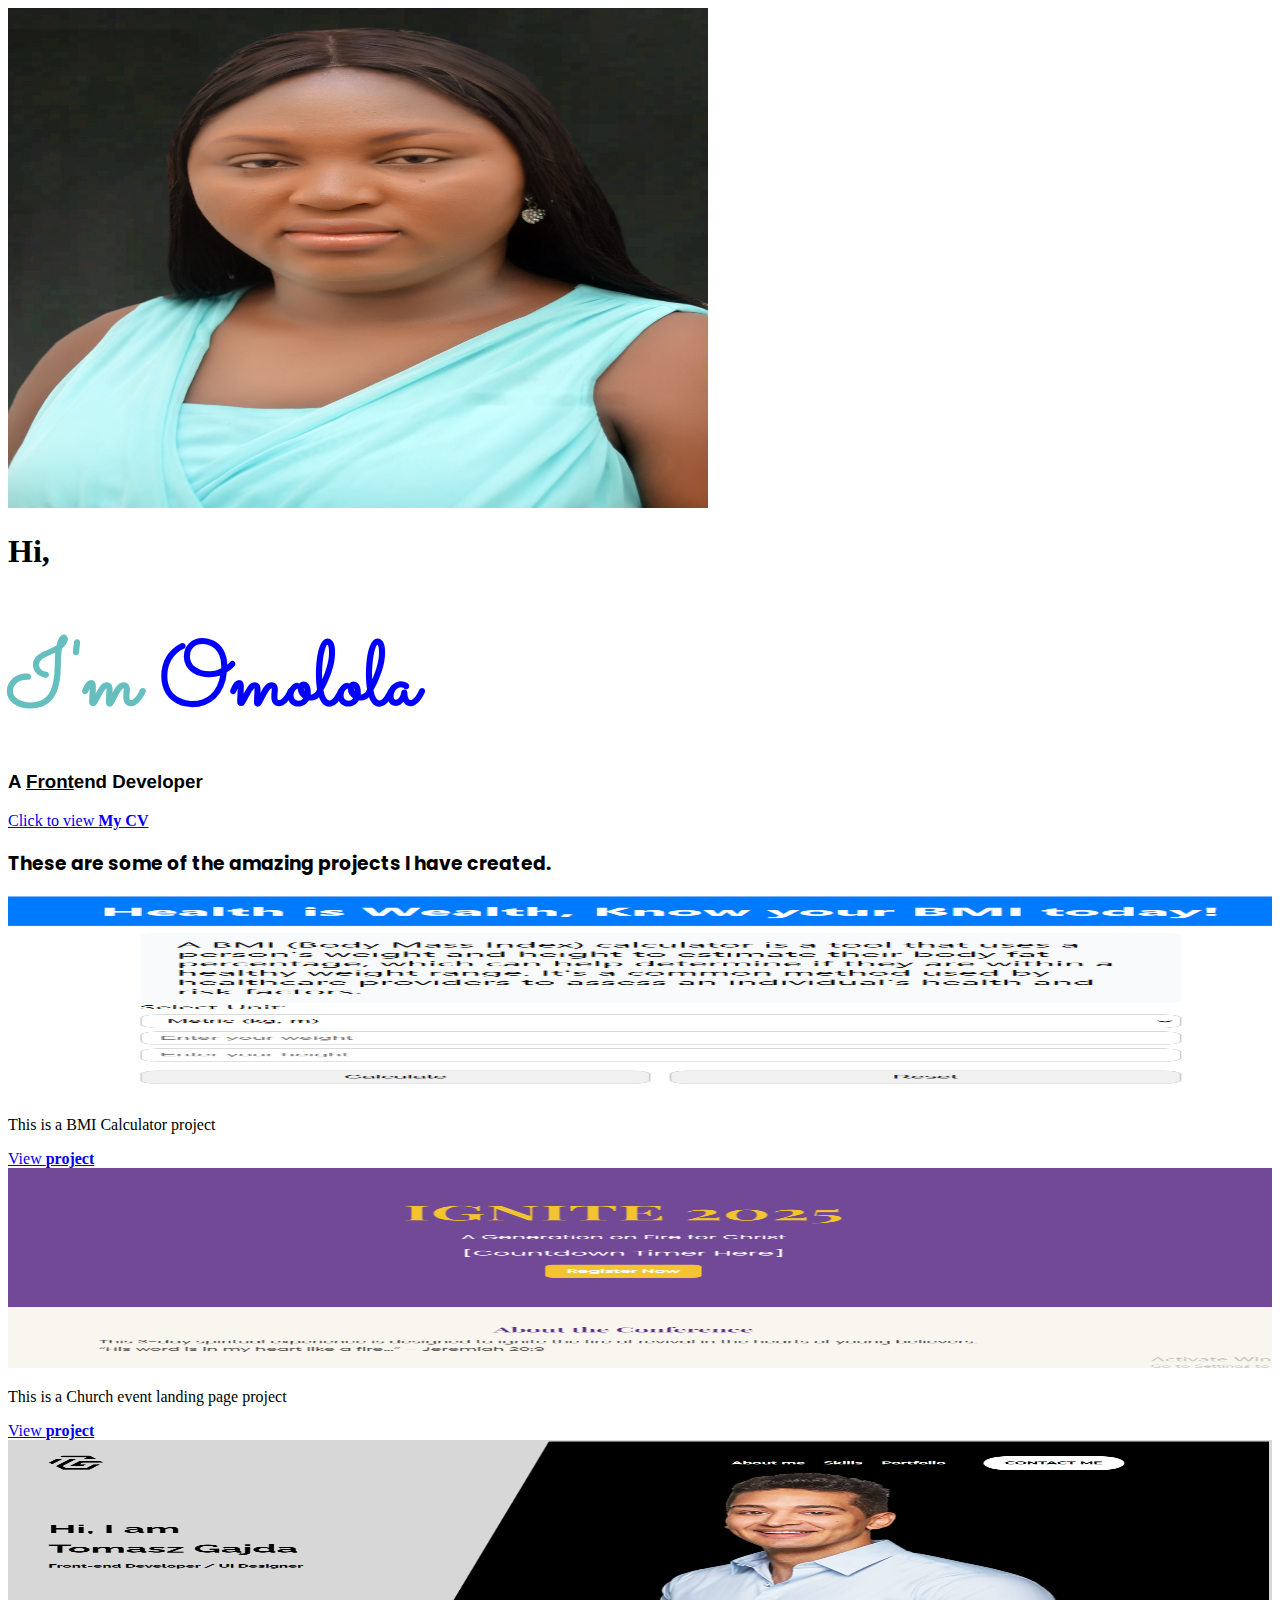
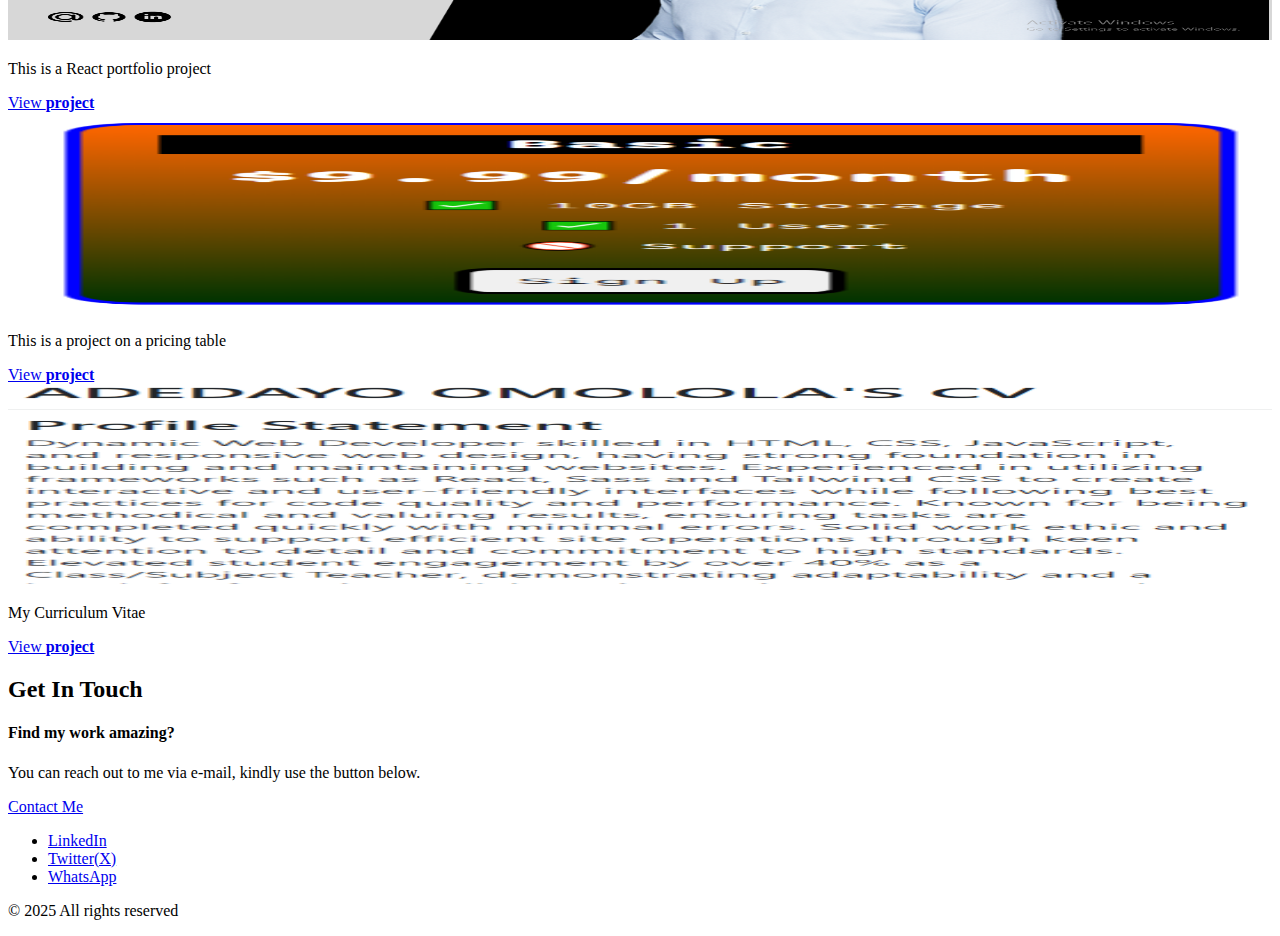
<file: index.html>
<!DOCTYPE html>
<html lang="en">
  <head>
    <meta charset="UTF-8" />
    <meta name="viewport" content="width=device-width, initial-scale=1.0" />
    <title>DevOmolola Portfolio</title>
    <link
      href="https://cdn.jsdelivr.net/npm/bootstrap@5.3.5/dist/css/bootstrap.min.css"
      rel="stylesheet"
      integrity="sha384-SgOJa3DmI69IUzQ2PVdRZhwQ+dy64/BUtbMJw1MZ8t5HZApcHrRKUc4W0kG879m7"
      crossorigin="anonymous"
    />

    <link
      href="https://fonts.googleapis.com/css2?family=Merriweather:ital,wght@0,300;0,400;0,700;0,900;1,300;1,400;1,700;1,900&amp;family=Sacramento&amp;display=swap"
      rel="stylesheet"
    />

    <link rel="stylesheet" href="./css/style.css" />
  </head>

  <body>
    <div class="bg-dark-subtle">
      <div class="container col-xxl-8">
        <div class="row flex-lg-row-reverse align-items-center g-5 py-5">
          <div class="col-10 col-sm-8 col-lg-6">
            <img
              src="./images/profile pix.jpg"
              class="d-block mx-lg-auto img-fluid"
              alt="Profile picture"
              width="700"
              height="500"
              loading="lazy"
            />
          </div>
          <div class="col-lg-6">
            <h1 class="display-5 text-body-emphasis lh-1 mb-3">Hi,</h1>
            <h4 class="display-5 text-body-emphasis lh-1 mb-3 name">
              I'm <span style="color: blue">Omolola</span>
            </h4>
            <h3 class="display-5 fst-italic lh-1 mb-3 dev">
              A <span class="front">Front</span>end Developer
            </h3>

            <div>
              <a
                class="btn btn-primary btn btn-lg"
                href="./links/resume.html"
                role="button"
                target="_blank"
                >Click to view <strong>My CV</strong></a
              >
            </div>
          </div>
        </div>
      </div>
    </div>

    <div class="album py-5 bg-dark text-white">
      <h3 class="text-center mb-5 created">
        These are some of the amazing projects I have created.
      </h3>
      <div class="container bg-dark text-white">
        <div class="row row-cols-1 row-cols-lg-3 g-3">
          <div class="col">
            <div class="card shadow-sm">
              <div>
                <img
                  src="./images/BMI Calc.png"
                  alt="BMI calculator"
                  width="100%"
                  height="200px"
                />
              </div>
              <div class="card-body">
                <p class="">This is a BMI Calculator project</p>
                <div class="d-flex justify-content-between align-items-center">
                  <div class="btn-group">
                    <a
                      class="btn btn-primary"
                      href="https://omololami06.github.io/BMI-Calculator/"
                      role="button"
                      target="_blank"
                      >View <strong>project</strong></a
                    >
                  </div>
                </div>
              </div>
            </div>
          </div>

          <div class="col">
            <div class="card shadow-sm">
              <div>
                <img
                  src="./images/desktop.png"
                  alt="church event landing page"
                  width="100%"
                  height="200px"
                />
              </div>
              <div class="card-body">
                <p class="">This is a Church event landing page project</p>
                <div class="d-flex justify-content-between align-items-center">
                  <div class="btn-group">
                    <a
                      class="btn btn-primary"
                      href="https://omololami06.github.io/church-demo-landing-page/"
                      role="button"
                      target="_blank"
                      >View <strong>project</strong></a
                    >
                  </div>
                </div>
              </div>
            </div>
          </div>

          <div class="col">
            <div class="card shadow-sm">
              <div>
                <img
                  src="./images/portfolio.png"
                  alt="portfolio"
                  width="100%"
                  height="200px"
                />
              </div>
              <div class="card-body">
                <p class="">This is a React portfolio project</p>
                <div class="d-flex justify-content-between align-items-center">
                  <div class="btn-group">
                    <a
                      class="btn btn-primary"
                      href="https://portfolio-rust-zeta-76.vercel.app/"
                      role="button"
                      target="_blank"
                      >View <strong>project</strong></a
                    >
                  </div>
                </div>
              </div>
            </div>
          </div>

          <div class="col">
            <div class="card shadow-sm">
              <div class="">
                <img
                  src="./images/pricing.png"
                  alt="pricing"
                  width="100%"
                  height="200px"
                />
              </div>
              <div class="card-body">
                <p class="">This is a project on a pricing table</p>
                <div class="d-flex justify-content-between align-items-center">
                  <div class="btn-group">
                    <a
                      class="btn btn-primary"
                      href="./links/pricing.html"
                      role="button"
                      target="_blank"
                      >View <strong>project</strong></a
                    >
                  </div>
                </div>
              </div>
            </div>
          </div>

          <div class="col">
            <div class="card shadow-sm">
              <div class="">
                <img
                  src="./images/resume.png"
                  alt="resume"
                  width="100%"
                  height="200px"
                />
              </div>
              <div class="card-body">
                <p class="">My Curriculum Vitae</p>
                <div class="d-flex justify-content-between align-items-center">
                  <div class="btn-group">
                    <a
                      class="btn btn-primary"
                      href="./links/resume.html"
                      role="button"
                      target="_blank"
                      >View <strong>project</strong></a
                    >
                  </div>
                </div>
              </div>
            </div>
          </div>
        </div>
      </div>
    </div>

    <div class="bg-dark text-white pt-5 pb-5">
      <div class="container">
        <h2 class="text-center"><strong> Get In Touch </strong></h2>
        <h4 class="you text-center mt-3">Find my work amazing?</h4>
        <p class="text-center mt-3">
          You can reach out to me via e-mail, kindly use the button below.
        </p>

        <div class="d-flex align-items-center justify-content-center mt-4">
          <a
            class="btn btn-outline-primary btn-lg fs-1"
            href="mailto:omololaadedayo008@gmail.com"
            role="button"
            >Contact Me</a
          >
        </div>
      </div>
    </div>

    <div class="bg-primary-subtle text-white pb-5">
      <div class="container">
        <footer class="pt-5">
          <ul class="nav justify-content-center border-bottom pb-3 mb-3">
            <li class="nav-item">
              <a
                href="https://www.linkedin.com/in/omolola-faith-41b4071b0/overlay/about-this-profile/?lipi=urn%3Ali%3Apage%3Ad_flagship3_profile_view_base%3Bl6punKv4ScGZdJfxTK3GeQ%3D%3D"
                class="nav-link px-2 text-body-secondary fs-5"
                >LinkedIn</a
              >
            </li>
            <li class="nav-item">
              <a
                href="https://x.com/Omoadetelecom"
                class="nav-link px-2 text-body-secondary fs-5"
                >Twitter(X)</a
              >
            </li>
            <li class="nav-item">
              <a
                href="https://wa.me/2347069743620"
                class="nav-link px-2 text-body-secondary fs-5"
                >WhatsApp</a
              >
            </li>
          </ul>
          <p class="text-center text-body-secondary">
            © 2025 All rights reserved
          </p>
        </footer>
      </div>
    </div>
  </body>
</html>
</file>
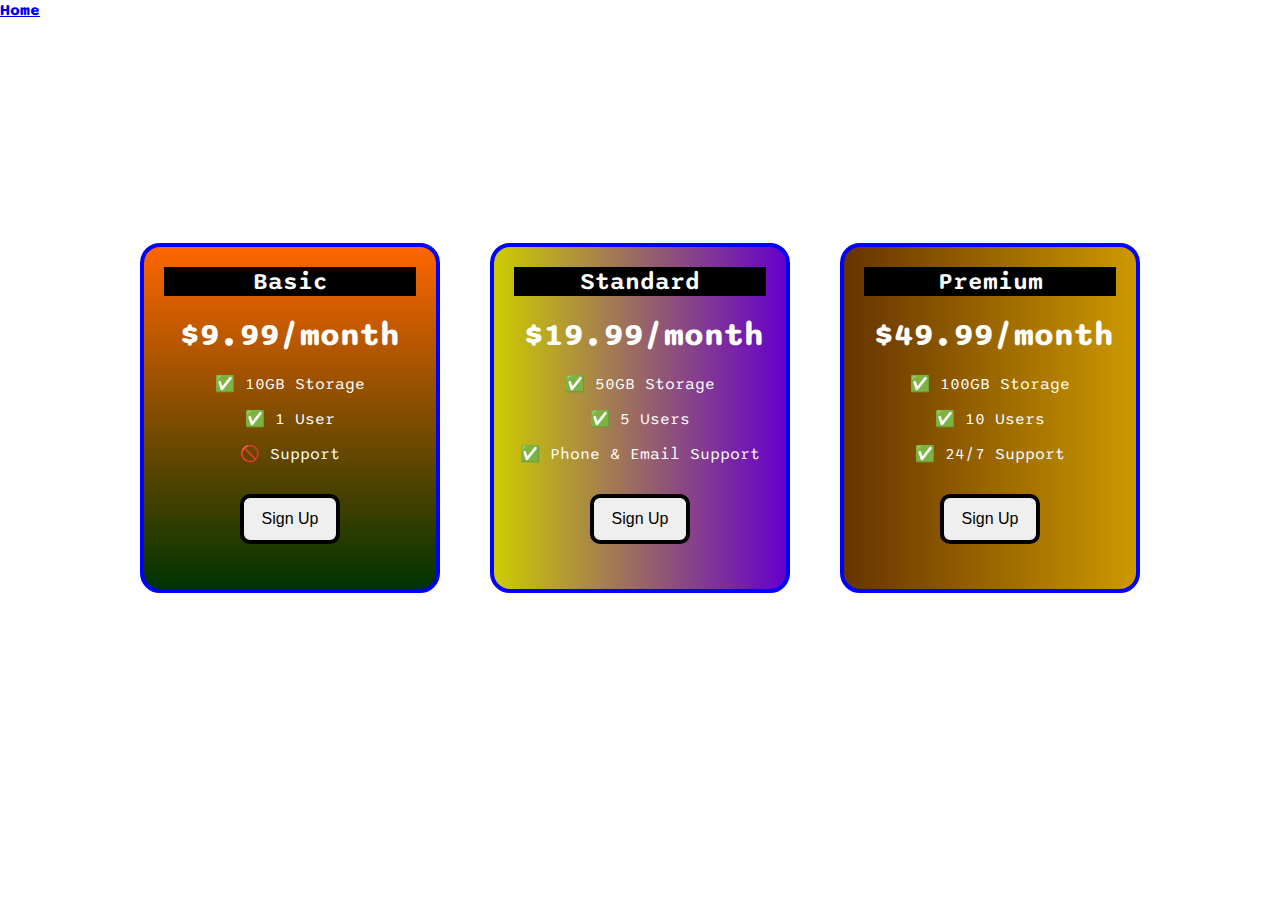
<file: links/pricing.html>
<!DOCTYPE html>
<html>
  <head>
    <title>Flexbox Pricing Table</title>
    <link rel="preconnect" href="https://fonts.googleapis.com" />
    <link rel="preconnect" href="https://fonts.gstatic.com" crossorigin />
    <link
      href="https://fonts.googleapis.com/css2?family=Sono:wght@400;700&display=swap"
      rel="stylesheet"
    />

    <link
      href="https://cdn.jsdelivr.net/npm/bootstrap@5.3.5/dist/css/bootstrap.min.css"
      rel="stylesheet"
      integrity="sha384-SgOJa3DmI69IUzQ2PVdRZhwQ+dy64/BUtbMJw1MZ8t5HZApcHrRKUc4W0kG879m7"
      crossorigin="anonymous"
    />
    <style>
      body {
        font-family: "Sono", sans-serif;
      }

      /* Hint: What can you do with a media query and flexbox? */
      @media (max-width: 1250px) {
      }

      * {
        padding: 0px;
        margin: 0px;
        box-sizing: border-box;
      }
      .pricing-container {
        width: 100%;
        height: 60vh;
        display: flex;
        align-items: center;
        justify-content: center;
        gap: 50px;
        background-color: white;
        color: black;
        font-size: 2rem;
      }

      .pricing-plan {
        border: 4px solid blue;
        border-radius: 20px;
        width: 300px;
        height: 350px;
        padding: 10px;
        text-align: center;
        margin-top: 20%;
      }

      #two {
        margin-top: 15px;
      }
      #three {
        margin-top: 15px;
      }

      .plan-features {
        margin: 10px;
        font-size: 1rem;
        color: white;
        font-size: 1rem;
        list-style-type: none;
      }

      .plan-title {
        font-size: 1.5rem;
        font-weight: 600;
        background-color: black;
        color: white;
        margin: 10px;
      }
      .plan-price {
        font-size: 2rem;
        font-weight: bold;
        color: white;
        margin: 20px;
      }

      .one {
        background: linear-gradient(to top, #003300 0%, #ff6600 100%);
      }
      .two {
        background: linear-gradient(to right, #cccc00 0%, #6600cc 100%);
      }
      .three {
        background: linear-gradient(to left, #cc9900 0%, #663300 100%);
      }

      button {
        margin-top: 20px;
        border: 4px solid black;
        width: 100px;
        height: 50px;
        border-radius: 10px;
        font-size: 1rem;
        cursor: pointer;
      }
      button:hover {
        color: blue;
        background-color: #cccc00;
      }
      @media screen and (max-width: 1250px) {
        .pricing-container {
          flex-direction: column;
          height: 100%;
        }

        .pricing-plan {
          margin-top: 5px;
        }
      }
    </style>
  </head>

  <body>
    <div class="container mt-5">
      <a class="btn btn-primary" href="../index.html" role="button"
        ><strong>Home</strong></a
      >
    </div>

    <div class="pricing-container container">
      <div class="pricing-plan one">
        <div class="plan-title">Basic</div>
        <div class="plan-price">$9.99/month</div>
        <ul class="plan-features">
          <li id="0ne">✅ 10GB Storage</li>
          <li id="two">✅ 1 User</li>
          <li id="three">🚫 Support</li>
        </ul>
        <button class="plan-button">Sign Up</button>
      </div>
      <div class="pricing-plan two">
        <div class="plan-title">Standard</div>
        <div class="plan-price">$19.99/month</div>
        <ul class="plan-features">
          <li id="0ne">✅ 50GB Storage</li>
          <li id="two">✅ 5 Users</li>
          <li id="three">✅ Phone &amp; Email Support</li>
        </ul>
        <button class="plan-button">Sign Up</button>
      </div>
      <div class="pricing-plan three">
        <div class="plan-title">Premium</div>
        <div class="plan-price">$49.99/month</div>
        <ul class="plan-features">
          <li id="0ne">✅ 100GB Storage</li>
          <li id="two">✅ 10 Users</li>
          <li id="three">✅ 24/7 Support</li>
        </ul>
        <button class="plan-button">Sign Up</button>
      </div>
    </div>
  </body>
</html>
</file>
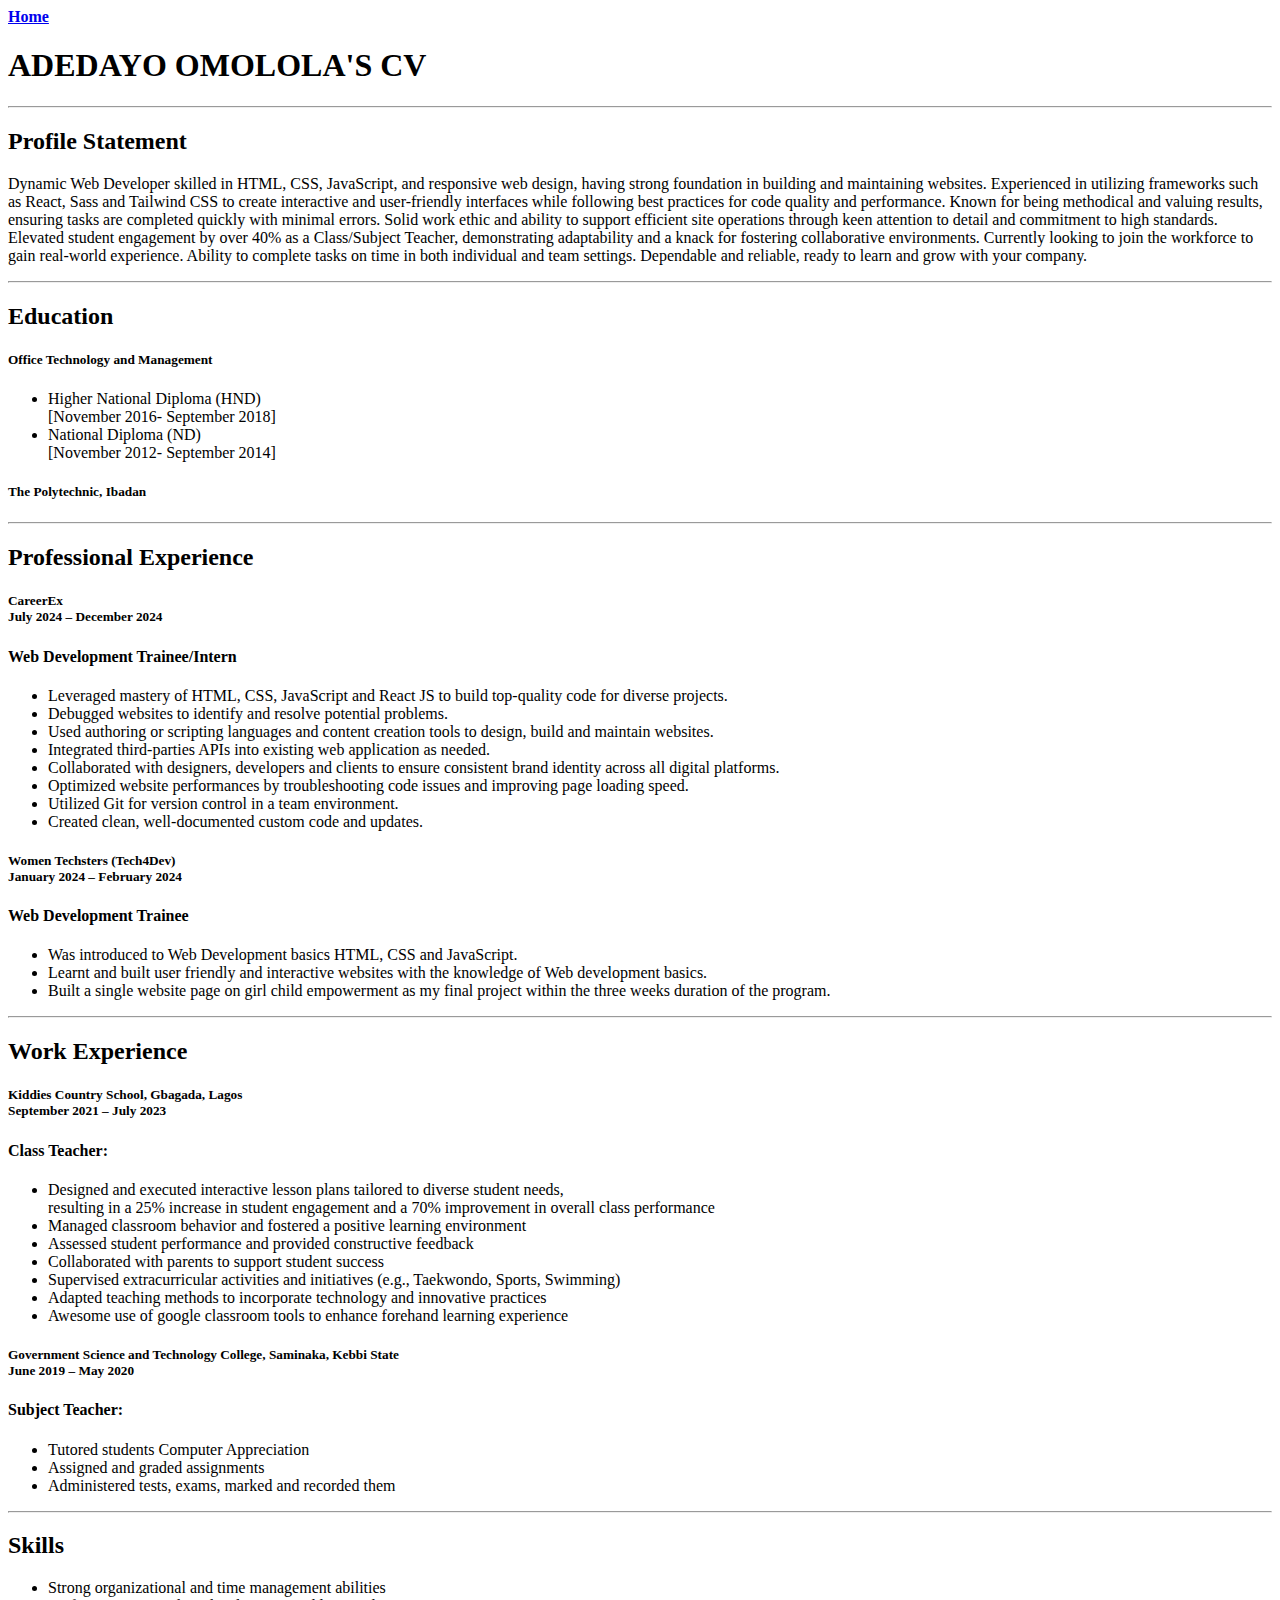
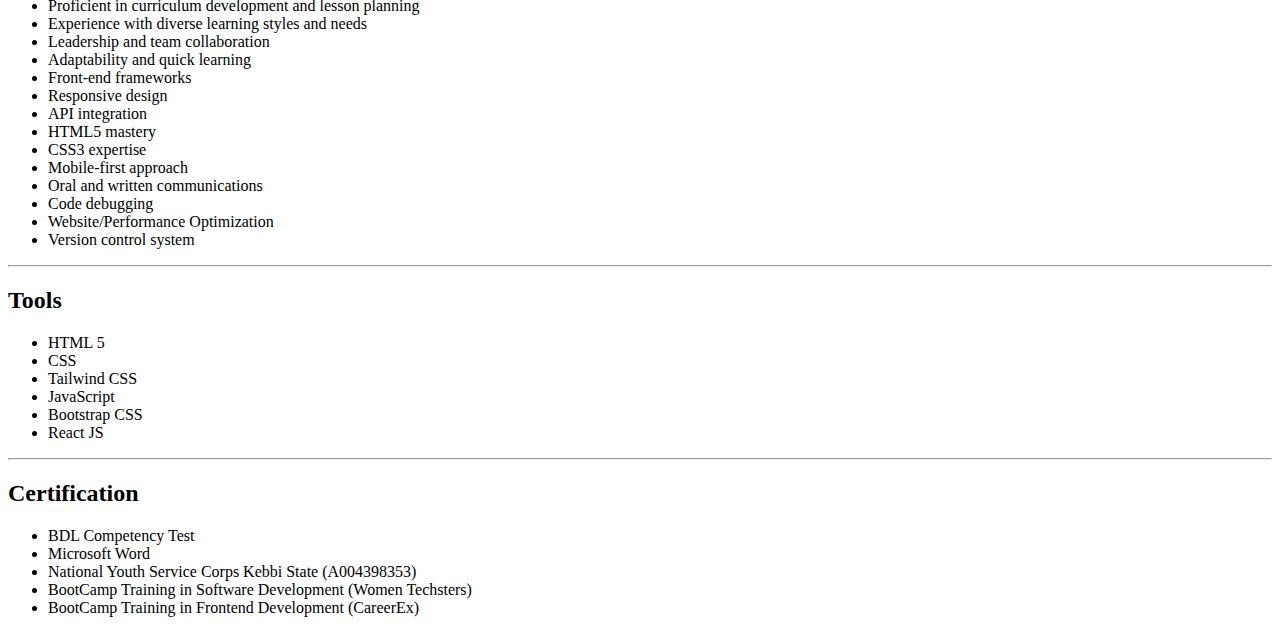
<file: links/resume.html>
<!DOCTYPE html>
<html lang="en">
  <head>
    <meta charset="UTF-8" />
    <meta name="viewport" content="width=device-width, initial-scale=1.0" />
    <title>Adedayo Omolola's CV</title>
    <link
      href="https://cdn.jsdelivr.net/npm/bootstrap@5.3.5/dist/css/bootstrap.min.css"
      rel="stylesheet"
      integrity="sha384-SgOJa3DmI69IUzQ2PVdRZhwQ+dy64/BUtbMJw1MZ8t5HZApcHrRKUc4W0kG879m7"
      crossorigin="anonymous"
    />
  </head>
  <body>
    <div class="container my-5">
      <div>
        <a class="btn btn-primary" href="../index.html" role="button"
          ><strong>Home</strong></a
        >
      </div>

      <title>Adedayo Omolola's</title>
      <h1 class="m-3">ADEDAYO OMOLOLA'S CV</h1>

      <hr />

      <div class="m-3">
        <h2>Profile Statement</h2>
        <p>
          Dynamic Web Developer skilled in HTML, CSS, JavaScript, and responsive
          web design, having strong foundation in building and maintaining
          websites. Experienced in utilizing frameworks such as React, Sass and
          Tailwind CSS to create interactive and user-friendly interfaces while
          following best practices for code quality and performance. Known for
          being methodical and valuing results, ensuring tasks are completed
          quickly with minimal errors. Solid work ethic and ability to support
          efficient site operations through keen attention to detail and
          commitment to high standards. Elevated student engagement by over 40%
          as a Class/Subject Teacher, demonstrating adaptability and a knack for
          fostering collaborative environments. Currently looking to join the
          workforce to gain real-world experience. Ability to complete tasks on
          time in both individual and team settings. Dependable and reliable,
          ready to learn and grow with your company.
        </p>
      </div>

      <hr />

      <div class="m-3">
        <h2>Education</h2>

        <h5>Office Technology and Management</h5>
        <ul class="list-group">
          <li class="list-group-item">
            Higher National Diploma (HND) <br />
            [November 2016- September 2018]
          </li>
          <li class="list-group-item">
            National Diploma (ND) <br />
            [November 2012- September 2014]
          </li>
        </ul>
        <h5>The Polytechnic, Ibadan</h5>
      </div>

      <hr />

      <div class="m-3">
        <h2>Professional Experience</h2>
        <h5 class="fst-italic">
          CareerEx <br />
          July 2024 – December 2024
        </h5>

        <h4>Web Development Trainee/Intern</h4>
        <ul class="list-group">
          <li class="list-group-item">
            Leveraged mastery of HTML, CSS, JavaScript and React JS to build
            top-quality code for diverse projects.
          </li>
          <li class="list-group-item">
            Debugged websites to identify and resolve potential problems.
          </li>
          <li class="list-group-item">
            Used authoring or scripting languages and content creation tools to
            design, build and maintain websites.
          </li>
          <li class="list-group-item">
            Integrated third-parties APIs into existing web application as
            needed.
          </li>
          <li class="list-group-item">
            Collaborated with designers, developers and clients to ensure
            consistent brand identity across all digital platforms.
          </li>
          <li class="list-group-item">
            Optimized website performances by troubleshooting code issues and
            improving page loading speed.
          </li>
          <li class="list-group-item">
            Utilized Git for version control in a team environment.
          </li>
          <li class="list-group-item">
            Created clean, well-documented custom code and updates.
          </li>
        </ul>
      </div>

      <div>
        <h5 class="fst-italic">
          Women Techsters (Tech4Dev) <br />
          January 2024 – February 2024
        </h5>
        <h4>Web Development Trainee</h4>
        <ul class="list-group">
          <li class="list-group-item">
            Was introduced to Web Development basics HTML, CSS and JavaScript.
          </li>
          <li class="list-group-item">
            Learnt and built user friendly and interactive websites with the
            knowledge of Web development basics.
          </li>
          <li class="list-group-item">
            Built a single website page on girl child empowerment as my final
            project within the three weeks duration of the program.
          </li>
        </ul>
      </div>

      <hr />

      <div class="m-3">
        <h2>Work Experience</h2>
        <h5 class="fst-italic">
          Kiddies Country School, Gbagada, Lagos <br />
          September 2021 – July 2023
        </h5>

        <h4>Class Teacher:</h4>
        <ul class="list-group">
          <li class="list-group-item">
            Designed and executed interactive lesson plans tailored to diverse
            student needs, <br />
            resulting in a 25% increase in student engagement and a 70%
            improvement in overall class performance
          </li>
          <li class="list-group-item">
            Managed classroom behavior and fostered a positive learning
            environment
          </li>
          <li class="list-group-item">
            Assessed student performance and provided constructive feedback
          </li>
          <li class="list-group-item">
            Collaborated with parents to support student success
          </li>
          <li class="list-group-item">
            Supervised extracurricular activities and initiatives (e.g.,
            Taekwondo, Sports, Swimming)
          </li>
          <li class="list-group-item">
            Adapted teaching methods to incorporate technology and innovative
            practices
          </li>
          <li class="list-group-item">
            Awesome use of google classroom tools to enhance forehand learning
            experience
          </li>
        </ul>
      </div>

      <div class="m-3">
        <h5 class="fst-italic">
          Government Science and Technology College, Saminaka, Kebbi State
          <br />
          June 2019 – May 2020
        </h5>

        <h4>Subject Teacher:</h4>
        <ul class="list-group">
          <li class="list-group-item">
            Tutored students Computer Appreciation
          </li>

          <li class="list-group-item">Assigned and graded assignments</li>
          <li class="list-group-item">
            Administered tests, exams, marked and recorded them
          </li>
        </ul>
      </div>

      <hr />

      <div class="m-3">
        <h2>Skills</h2>
        <ul class="list-group">
          <li class="list-group-item">
            Strong organizational and time management abilities
          </li>
          <li class="list-group-item">
            Proficient in curriculum development and lesson planning
          </li>
          <li class="list-group-item">
            Experience with diverse learning styles and needs
          </li>
          <li class="list-group-item">Leadership and team collaboration</li>
          <li class="list-group-item">Adaptability and quick learning</li>
          <li class="list-group-item">Front-end frameworks</li>
          <li class="list-group-item">Responsive design</li>
          <li class="list-group-item">API integration</li>
          <li class="list-group-item">HTML5 mastery</li>
          <li class="list-group-item">CSS3 expertise</li>
          <li class="list-group-item">Mobile-first approach</li>
          <li class="list-group-item">Oral and written communications</li>
          <li class="list-group-item">Code debugging</li>
          <li class="list-group-item">Website/Performance Optimization</li>
          <li class="list-group-item">Version control system</li>
        </ul>
      </div>
      <hr />

      <div class="m-3">
        <h2>Tools</h2>
        <ul class="list-group">
          <li class="list-group-item">HTML 5</li>
          <li class="list-group-item">CSS</li>
          <li class="list-group-item">Tailwind CSS</li>
          <li class="list-group-item">JavaScript</li>
          <li class="list-group-item">Bootstrap CSS</li>
          <li class="list-group-item">React JS</li>
        </ul>
      </div>
      <hr />

      <div class="m-3">
        <h2>Certification</h2>
        <ul class="list-group">
          <li class="list-group-item">BDL Competency Test</li>
          <li class="list-group-item">Microsoft Word</li>
          <li class="list-group-item">
            National Youth Service Corps Kebbi State (A004398353)
          </li>
          <li class="list-group-item">
            BootCamp Training in Software Development (Women Techsters)
          </li>
          <li class="list-group-item">
            BootCamp Training in Frontend Development (CareerEx)
          </li>
        </ul>
      </div>
    </div>
  </body>
</html>
</file>
<file: css/style.css>
@import url("https://fonts.googleapis.com/css2?family=Mulish:ital,wght@0,200..1000;1,200..1000&family=PT+Serif:ital,wght@0,400;0,700;1,400;1,700&family=Poppins:ital,wght@0,100;0,200;0,300;0,400;0,500;0,600;0,700;0,800;0,900;1,100;1,200;1,300;1,400;1,500;1,600;1,700;1,800;1,900&display=swap");

.dev {
  font-family: "PT-serif", sans-serif;
  font-weight: 700;
}

.created {
  font-family: "poppins", sans-serif;
  font-weight: 700;
}

.name {
  color: #66bfbf;
  font-size: 5.625rem;
  margin: 50px auto 0 auto;
  font-family: "Sacramento", cursive;
}

.front {
  text-decoration: underline;
}
</file>
